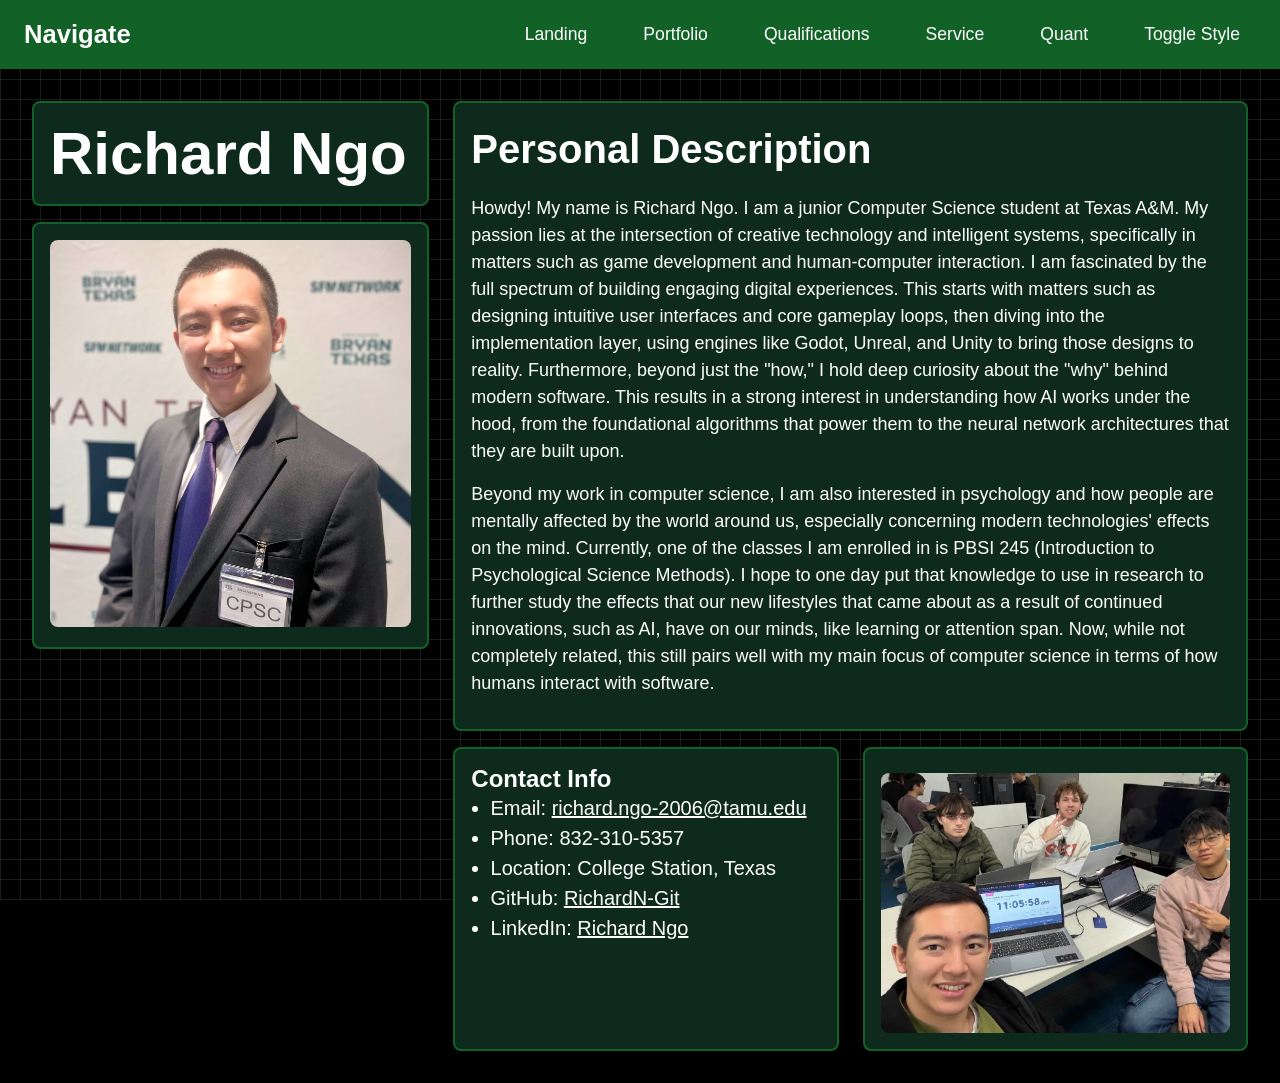
<file: index.html>
<!DOCTYPE html>
<html lang="en">

<head>
    <meta charset="UTF-8">
    <meta name="viewport" content="width=device-width, initial-scale=1.0">
    <link id="mainStyleSheet" rel="stylesheet" href="style1.css" />
    <title>Richard's Website</title>
    <script src="functions.js"></script>
</head>
    <body>
        
        <div class="square-background"></div>
          <nav class="navbar">
            <div class="nav-container">

                <!-- Site Name, considering logo in future -->
                <div class="logo">
                    Navigate
                </div>

                <!-- Hamburger Toggle -->
                <input type="checkbox" id="menu-toggle">
                <label for="menu-toggle" class="hamburger">
                    <span></span>
                    <span></span>
                    <span></span>
                </label>

                <!-- Links to the other pages -->
                <ul class="nav-links">
                    <li><a href="index.html">Landing</a></li>
                    <li><a href="portfolio.html">Portfolio</a></li>
                    <li><a href="qualifications.html">Qualifications</a></li>
                    <li><a href="service.html">Service</a></li>
                    <li><a href="performance.html">Quant</a></li>
                    <li>
                        <button class="style-toggle" onclick="toggleStyleSheet()">
                            Toggle Style
                        </button>
                    </li>
                </ul>

            </div>
        </nav>   
        
        

        <main class="home-container">
            <!-- Left column of boxes -->
            <div class="left-column">
                <!-- Top -->
                <div class="box name-box">
                    <h1>Richard Ngo</h1>
                </div>

                <!-- Middle -->
                <!-- Remember to grab a proper photo later -->
                <div class="box image-box">
                    <img src="images/SelfImage.jpg" alt="Richard Photo">
                </div>
                
                <!-- Bottom -->
                
            </div>

            <!-- Right column of boxes -->
            <div class="right-column">
                <div class="box description-box">
                    <h2>Personal Description</h2>
                    <p>
                        Howdy! My name is Richard Ngo. I am a junior Computer Science student at Texas A&M. My passion lies at the intersection of creative technology and intelligent systems, specifically in matters such as game development and human-computer interaction. I am fascinated by the full spectrum of building engaging digital experiences. This starts with matters such as designing intuitive user interfaces and core gameplay loops, then diving into the implementation layer, using engines like Godot, Unreal, and Unity to bring those designs to reality. Furthermore, beyond just the "how," I hold deep curiosity about the "why" behind modern software. This results in a strong interest in understanding how AI works under the hood, from the foundational algorithms that power them to the neural network architectures that they are built upon.
                    </p>
                    <p> 

                    </p>
                    <p> 
                        Beyond my work in computer science, I am also interested in psychology and how people are mentally affected by the world around us, especially concerning modern technologies' effects on the mind. Currently, one of the classes I am enrolled in is PBSI 245 (Introduction to Psychological Science Methods). I hope to one day put that knowledge to use in research to further study the effects that our new lifestyles that came about as a result of continued innovations, such as AI, have on our minds, like learning or attention span. Now, while not completely related, this still pairs well with my main focus of computer science in terms of how humans interact with software.
                    </p>
                </div>
                <div class="contact-image-row">
                    <div class="box contact-box">
                        <h2>Contact Info</h2>
                        <ul>
                            <li>Email: <a href="mailto:richard.ngo-2006@tamu.edu">richard.ngo-2006@tamu.edu</a></li>
                            <li>Phone: 832-310-5357</li>
                            <li>Location: College Station, Texas</li>
                            <li>GitHub: <a href="https://github.com/RichardN-Git">RichardN-Git</a></li>
                            <li>LinkedIn: <a href="https://www.linkedin.com/in/richard-ngo-782400357/">Richard Ngo</a></li>
                        </ul>
                    </div>
                    
                    <div class="box additional-image-box">
                        <img src="images/Group.jpg" alt="Group Image">
                    </div>
                </div>
            </div>
            </div>
        </main>   


        
    </body>
</html>
</file>
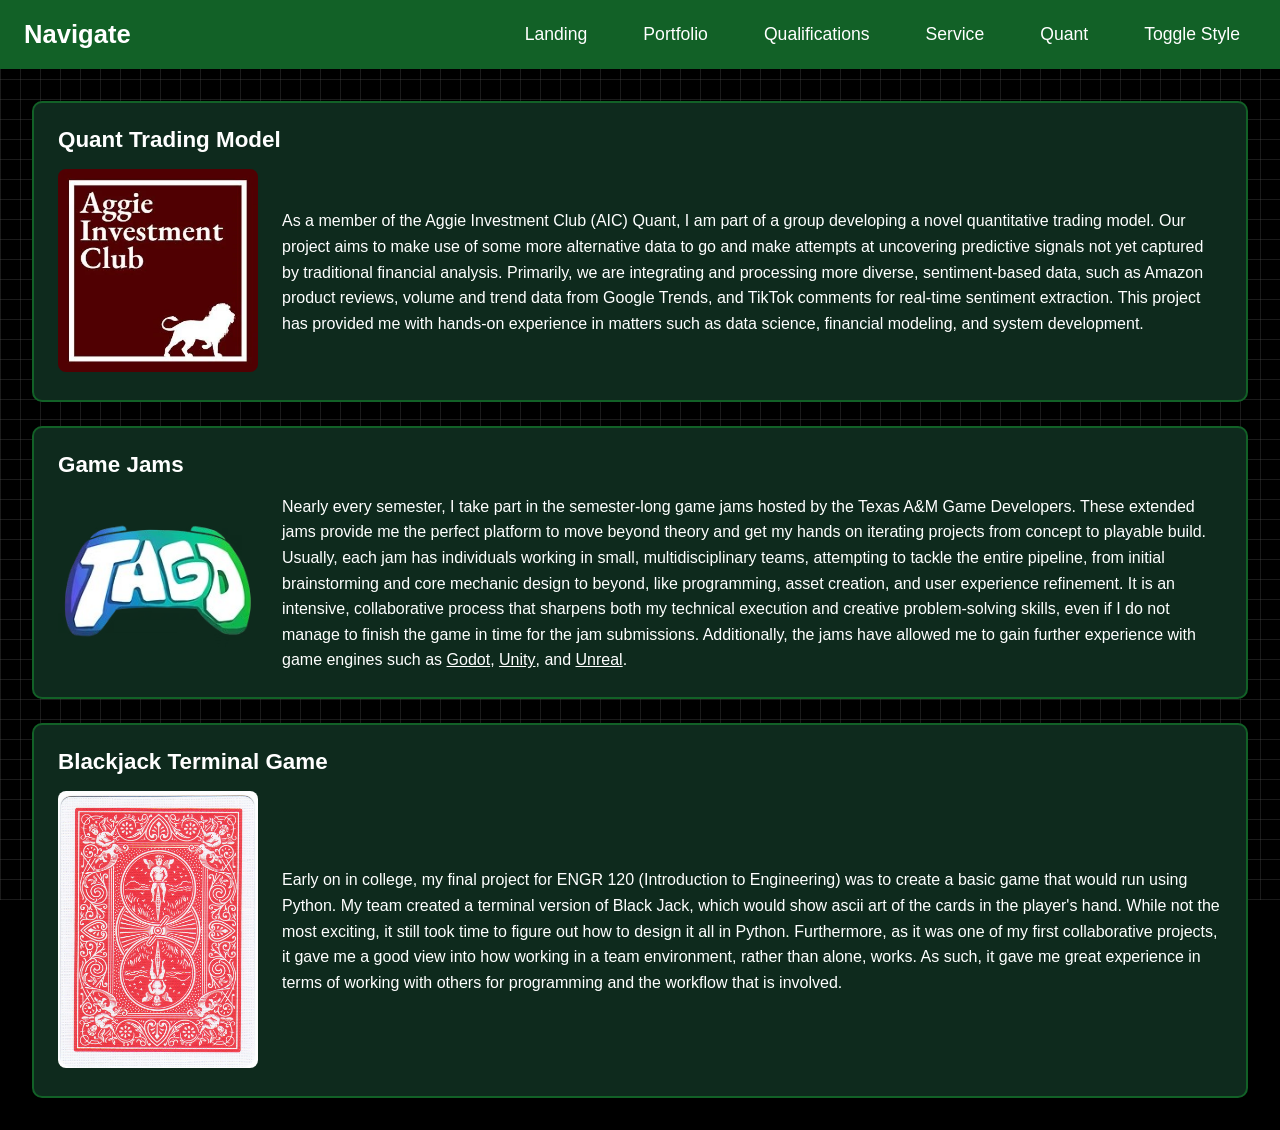
<file: portfolio.html>
<!DOCTYPE html>
<html lang="en">

<head>
    <meta charset="UTF-8">
    <meta name="viewport" content="width=device-width, initial-scale=1.0">
    <link id="mainStyleSheet" rel="stylesheet" href="style1.css" />
    <title>Richard's Website</title>
    <script src="functions.js"></script>
</head>
    <body>
        <div class="square-background"></div>
                  <nav class="navbar">
            <div class="nav-container">

                <!-- Site Name, considering logo in future -->
                <div class="logo">
                    Navigate
                </div>

                <!-- Hamburger Toggle -->
                <input type="checkbox" id="menu-toggle">
                <label for="menu-toggle" class="hamburger">
                    <span></span>
                    <span></span>
                    <span></span>
                </label>

                <!-- Links to the other pages -->
                <ul class="nav-links">
                    <li><a href="index.html">Landing</a></li>
                    <li><a href="portfolio.html">Portfolio</a></li>
                    <li><a href="qualifications.html">Qualifications</a></li>
                    <li><a href="service.html">Service</a></li>
                    <li><a href="performance.html">Quant</a></li>
                    <li>
                        <button class="style-toggle" onclick="toggleStyleSheet()">
                            Toggle Style
                        </button>
                    </li>
                </ul>

            </div>
        </nav>  



        <main class="projects-container">
            <!-- Project One -->
            <div class="project-box">
                <h2 class="project-title">Quant Trading Model</h2>
                <div class="project-content">
                    <a href="https://www.tamuaic.org">
                        <img src="images/aic_maroon_clipped_logo.jpg" alt="Project One Image">
                    </a>
                    <p>
                        As a member of the Aggie Investment Club (AIC) Quant, I am part of a group developing a novel quantitative trading model. 
                        Our project aims to make use of some more alternative data to go and make attempts at uncovering predictive signals not yet 
                        captured by traditional financial analysis. Primarily, we are integrating and processing more diverse, sentiment-based data, 
                        such as Amazon product reviews, volume and trend data from Google Trends, and TikTok comments for real-time sentiment extraction. 
                        This project has provided me with hands-on experience in matters such as data science, financial modeling, and system development.
                    </p>
                </div>
            </div>

            <!-- Project Two -->
            <div class="project-box">
                <h2 class="project-title">Game Jams</h2>
                <div class="project-content">
                    <a href="https://tagdigda.wixsite.com/gamedev">
                        <img src="images/TAGD Logo.png" alt="Project Two Image">
                    </a>
                    <p>
                        Nearly every semester, I take part in the semester-long game jams hosted by the Texas A&M Game Developers. These extended jams 
                        provide me the perfect platform to move beyond theory and get my hands on iterating projects from concept to playable build. 
                        Usually, each jam has individuals working in small, multidisciplinary teams, attempting to tackle the entire pipeline, from initial 
                        brainstorming and core mechanic design to beyond, like programming, asset creation, and user experience refinement. It is an intensive, 
                        collaborative process that sharpens both my technical execution and creative problem-solving skills, even if I do not manage to finish 
                        the game in time for the jam submissions. Additionally, the jams have allowed me to gain further experience with game engines such as 
                        <a href="https://godotengine.org">Godot</a>, <a href="https://unity.com">Unity</a>, and <a href="https://www.unrealengine.com/en-US">Unreal</a>.
                    </p>
                </div>
            </div>

            <!-- Project Three -->
            <div class="project-box">
                <h2 class="project-title">Blackjack Terminal Game</h2>
                <div class="project-content">
                    <a href="https://en.wikipedia.org/wiki/Blackjack">
                        <img src="images/BlackJack.jpg" alt="Project Three Image">
                    </a>
                    <p>
                        Early on in college, my final project for ENGR 120 (Introduction to Engineering) was to create a basic game that would run using Python. My team created a terminal version of Black Jack, which would show ascii art of the cards in the player's hand. While not the most exciting, it still took time to figure out how to design it all in Python. Furthermore, as it was one of my first collaborative projects, it gave me a good view into how working in a team environment, rather than alone, works. As such, it gave me great experience in terms of working with others for programming and the workflow that is involved.
                    </p>
                </div>
            </div>

        </main>
        
    </body>
</html>
</file>
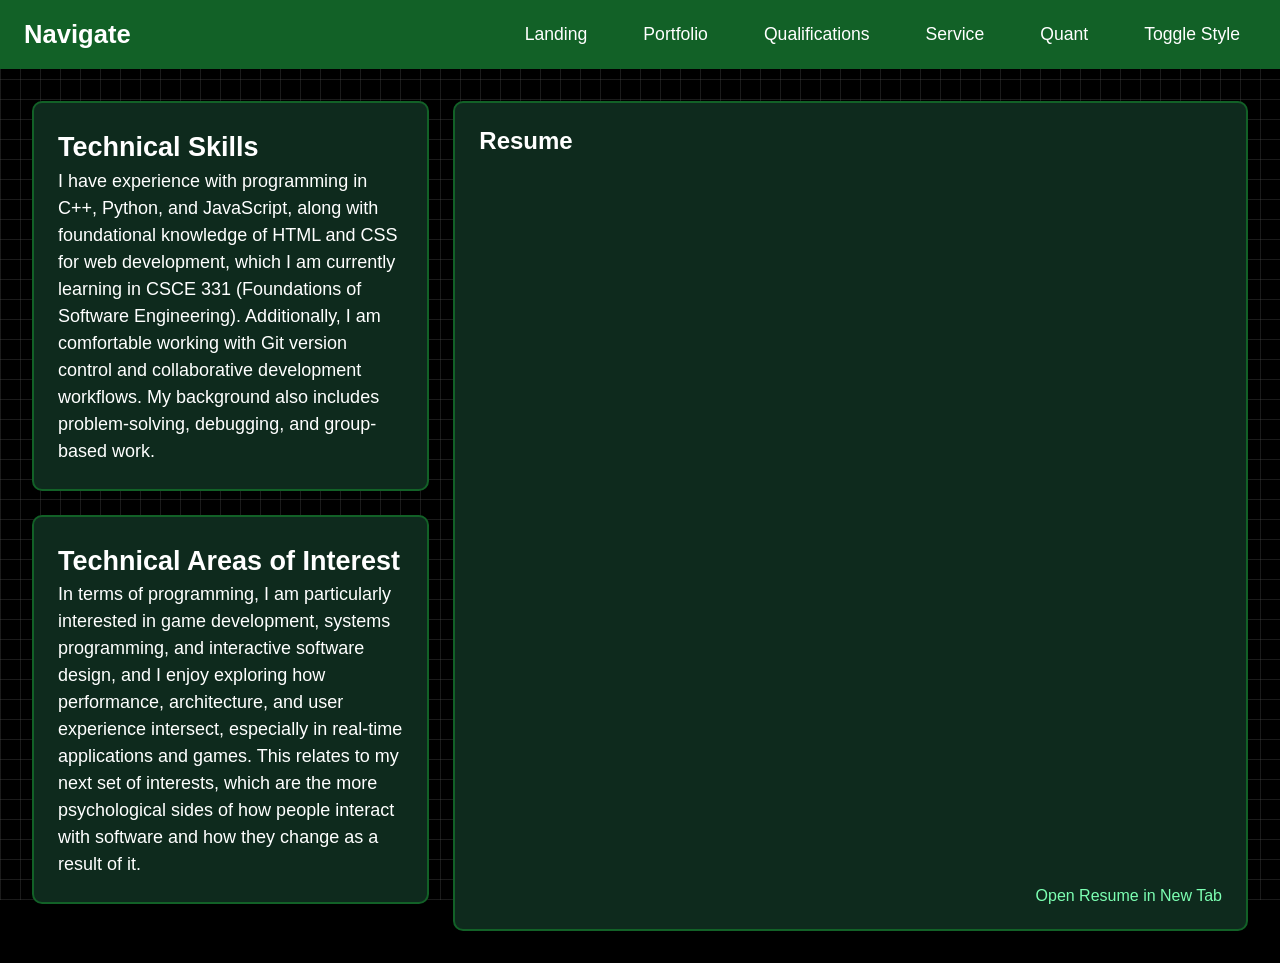
<file: qualifications.html>
<!DOCTYPE html>
<html lang="en">

<head>
    <meta charset="UTF-8">
    <meta name="viewport" content="width=device-width, initial-scale=1.0">
    <link id="mainStyleSheet" rel="stylesheet" href="style1.css" />
    <title>Richard's Website</title>
    <script src="functions.js"></script>
</head>
    <body>
        <div class="square-background"></div>
                  <nav class="navbar">
            <div class="nav-container">

                <!-- Site Name, considering logo in future -->
                <div class="logo">
                    Navigate
                </div>

                <!-- Hamburger Toggle -->
                <input type="checkbox" id="menu-toggle">
                <label for="menu-toggle" class="hamburger">
                    <span></span>
                    <span></span>
                    <span></span>
                </label>

                <!-- Links to the other pages -->
                <ul class="nav-links">
                    <li><a href="index.html">Landing</a></li>
                    <li><a href="portfolio.html">Portfolio</a></li>
                    <li><a href="qualifications.html">Qualifications</a></li>
                    <li><a href="service.html">Service</a></li>
                    <li><a href="performance.html">Quant</a></li>
                    <li>
                        <button class="style-toggle" onclick="toggleStyleSheet()">
                            Toggle Style
                        </button>
                    </li>
                </ul>

            </div>
        </nav>  



        <main class="qualifications-container">

            <!-- Left side -->
            <div class="qual-left">

                <div class="qual-box">
                    <h2>Technical Skills</h2>
                    <p> <!-- Rework these poorly made descriptions -->
                        I have experience with programming in C++, Python, and JavaScript, 
                        along with foundational knowledge of HTML and CSS for web development, 
                        which I am currently learning in CSCE 331 (Foundations of Software Engineering). 
                        Additionally, I am comfortable working with Git version control and collaborative 
                        development workflows. My background also includes problem-solving, debugging, 
                        and group-based work.
                    </p>
                </div>

                <div class="qual-box">
                    <h2>Technical Areas of Interest</h2>
                    <p>
                        In terms of programming, I am particularly interested in game development, systems programming, 
                        and interactive software design, and I enjoy exploring how performance, architecture, and user 
                        experience intersect, especially in real-time applications and games. This relates to my next 
                        set of interests, which are the more psychological sides of how people interact with software 
                        and how they change as a result of it.
                    </p>
                </div>

            </div>

            <!-- Right side -->
            <div class="qual-right">
                <div class="qual-box resume-box">
                    <h2>Resume</h2>

                    <!-- Embedded Google Drive PDF -->
                    <!-- Set up resume and replace "FILE_ID" -->
                    <iframe
                        src="https://drive.google.com/file/d/1UkcXMq6fV1erGdFJdDXGnYiN-Bd61fi6/preview"
                        width="100%"
                        height="700"
                        allow="autoplay">
                    </iframe>

                    <p class="resume-note">
                        <a href="https://drive.google.com/file/d/1cWffLiBLVMiVuiKzrEpUfl8KvLlpKbSp/view" target="_blank">
                            Open Resume in New Tab
                        </a>
                    </p>
                </div>
            </div>

        </main>
        
    </body>
</html>
</file>
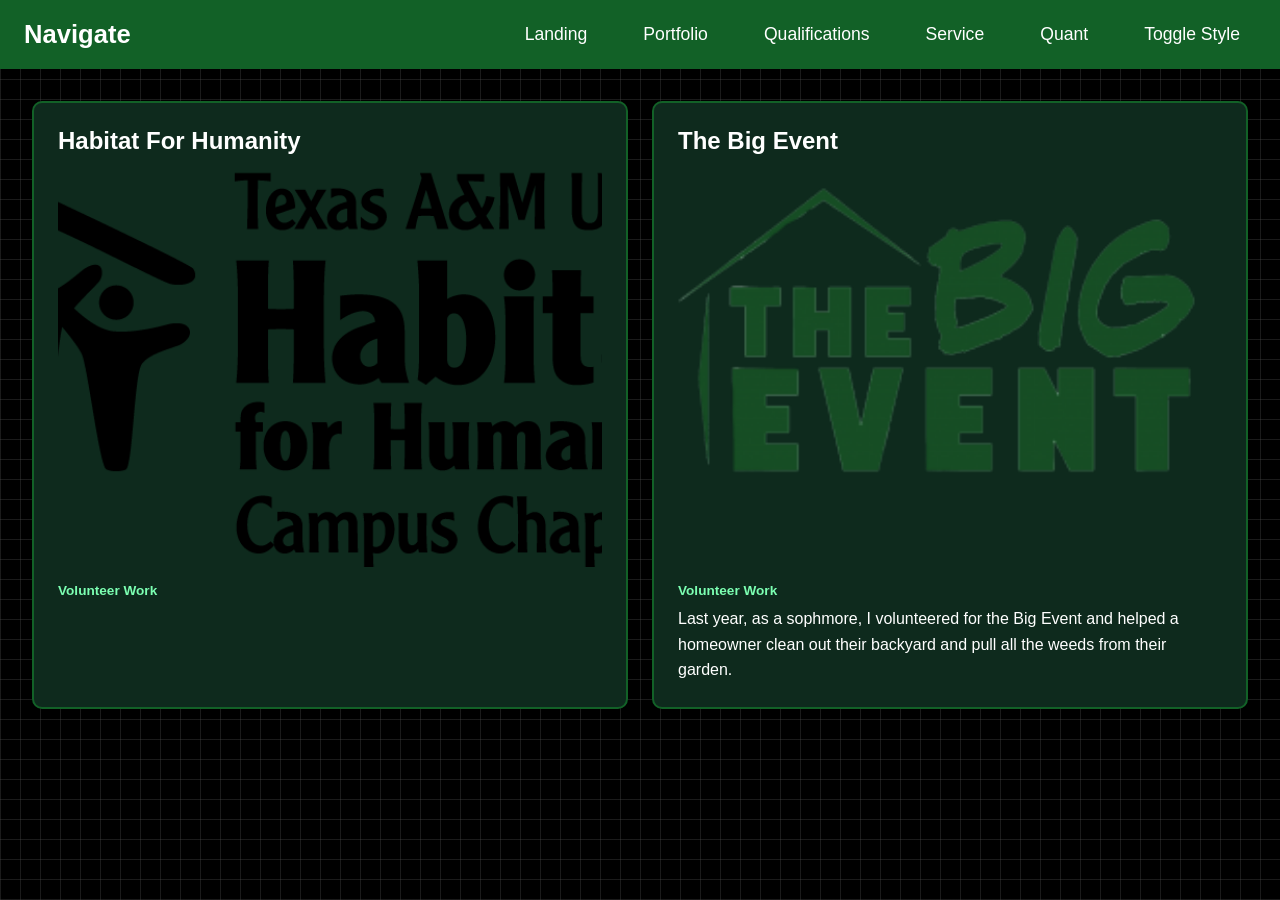
<file: service.html>
<!DOCTYPE html>
<html lang="en">

<head>
    <meta charset="UTF-8">
    <meta name="viewport" content="width=device-width, initial-scale=1.0">
    <link id="mainStyleSheet" rel="stylesheet" href="style1.css" />
    <title>Richard's Website</title>
    <script src="functions.js"></script>
</head>
    <body>
        <div class="square-background"></div>
                  <nav class="navbar">
            <div class="nav-container">

                <!-- Site Name, considering logo in future -->
                <div class="logo">
                    Navigate
                </div>

                <!-- Hamburger Toggle -->
                <input type="checkbox" id="menu-toggle">
                <label for="menu-toggle" class="hamburger">
                    <span></span>
                    <span></span>
                    <span></span>
                </label>

                <!-- Links to the other pages -->
                <ul class="nav-links">
                    <li><a href="index.html">Landing</a></li>
                    <li><a href="portfolio.html">Portfolio</a></li>
                    <li><a href="qualifications.html">Qualifications</a></li>
                    <li><a href="service.html">Service</a></li>
                    <li><a href="performance.html">Quant</a></li>
                    <li>
                        <button class="style-toggle" onclick="toggleStyleSheet()">
                            Toggle Style
                        </button>
                    </li>
                </ul>

            </div>
        </nav>  


        <main class="service-container">

            <div class="service-box">
                <h2>Habitat For Humanity</h2>
                <a href="https://www.aggielandhabitat.org">
                    <img src="images/HabitatForHumanity.jpg" alt="Community Volunteering">
                </a>
                <span class="service-tag">Volunteer Work</span>
                <p>
                    
                </p>
            </div>

            <div class="service-box">
                <h2>The Big Event</h2>
                <a href="https://bigevent.tamu.edu">
                    <img src="images/TheBigEvent.jpg" alt="Community Volunteering">
                </a>
                <span class="service-tag">Volunteer Work</span>
                <p>
                    Last year, as a sophmore, I volunteered for the Big Event and helped a homeowner clean out their backyard and pull all the weeds
                    from their garden.
                </p>
            </div>
        </main>
        
    </body>
</html>
</file>
<file: style1.css>
/* Reset for styling */
* {
    margin: 0;
    padding: 0;
    box-sizing: border-box;
}

/* Fonts */
body {
    font-family: Arial, Helvetica, sans-serif;
    background-color: #000000;
    /*background-color: #351223;*/
}

/* The Navbar itself */
.navbar {
    /*background-color: #123524;*/
    background-color: #126127;
    padding: 1.25rem 1.5rem;
}

.nav-container {
    display: flex;
    align-items: center;
    justify-content: space-between;
}

/* Called "Logo", just my name for now */
.logo {
    color: #fff;
    font-size: 1.6rem;
    font-weight: bold;
}

/* Navigation Links */
.nav-links {
    list-style: none;
    display: flex;
    gap: 1.5rem;
}

.nav-links a {
    color: #fff;
    text-decoration: none;
    font-size: 1.1rem;
    padding: 0.5rem 1rem;
    border-radius: 4px;
    transition: background-color 0.3s ease;
}

/* Make the text do things when hovered */
.nav-links a:hover {
    background-color: #00a600;
    text-decoration: none;
    color: #fff;
}

/* Hamburger */
.hamburger {
    display: none;
    flex-direction: column;
    cursor: pointer;
}

.hamburger span {
    background: white;
    height: 3px;
    width: 25px;
    margin: 4px 0;
}

/* Hide checkbox */
#menu-toggle {
    display: none;
}

/* Responsive, make the hamburger menu */
@media (max-width: 768px) {

    .hamburger {
        display: flex;
    }

    .nav-links {
        position: absolute;
        top: 60px;
        left: 0;
        width: 100%;
        background-color: #126127;
        flex-direction: column;
        align-items: center;
        display: none;
        padding: 1rem 0;
    }

    .nav-links li {
        margin: 0.25rem 0;
        width: 90%;
        text-align: center;
    }

    .nav-links a {
        display: block;
        padding: 0.75rem;
        width: 100%;
    }

    /* Show the menu when the user toggles this */
    #menu-toggle:checked + .hamburger + .nav-links {
        display: flex;
    }
}

/* ----------------  Landing Page Things  ----------------*/

/* The page container */
.home-container {
    display: flex;
    gap: 1.5rem;       /* Gap between columns, change for future adjustments */
    padding: 2rem;
}

/* Left Column, three boxes */
.left-column {
    display: flex;
    flex-direction: column;
    gap: 1rem;
    flex: 1;
}

/* Right Column, one larger box for my description */
.right-column {
    flex: 2;           /* Keep this larger than the flex of the left-column */
}

/* General box styling */
.box {
    /* #0E2A1D; #126127; #00a600 */
    /* #97202c; #f4f4f4; More of a light mode color scheme*/ 
    background-color: #0E2A1D;;
    color: #fff;
    padding: 1rem;
    border-radius: 8px;
    /*box-shadow: 0 2px 6px rgba(18,97,39,1);*/
    border: 2px solid #126127;
}

.box h1 {
    font-size: 60px;
}

/* Box for image */
.image-box img {
    width: 100%;
    border-radius: 8px;
    object-fit: cover;
}

/* Box for contact things */
.contact-box ul {
    list-style: disc;
    padding-left: 1.2rem;
}

.contact-box a {
    color: #fff;
    font-size: 1rem;
}

.contact-box a:hover {
    color: #00a600;
}

/* Box for description */
.description-box p {
    line-height: 1.5;
    font-size: 18px;
    margin-bottom: 1rem;
}

.description-box h2 {
    line-height: 1.5;
    font-size: 40px;
    margin-bottom: 1rem;
}


/* Responsive, stack columns on small screens (testing with sideways monitor) */
@media (max-width: 768px) {
    .home-container {
        flex-direction: column;
    }
}

/* -------- Extra Landing -------- */

.contact-image-row {
    display: flex;
    gap: 1.5rem;
    margin-top: 1rem;
    width: 100%;
}

.contact-image-row ul {
    line-height: 1.5;
    font-size: 20px;
    margin-bottom: 1rem;
}

.contact-image-row a {
    line-height: 1.5;
    font-size: 20px;
    margin-bottom: 1rem;
}

.contact-image-row .contact-box {
    flex: 1;
}

/* Additional image box in the contact-image-row */
.contact-image-row .additional-image-box {
    flex: 1;
    display: flex;
    flex-direction: column;
}

.additional-image-box img {
    width: 100%;
    height: 260px;
    object-fit: cover;
    border-radius: 8px;
    margin-top: 0.5rem;
}

/* -------- Projects Section -------- */

.projects-container {
    padding: 2rem;
    display: flex;
    flex-direction: column;
    gap: 1.5rem;
}

/* Each of the long boxes */
.project-box {
    background-color: #0E2A1D;
    border: 2px solid #126127;
    border-radius: 10px;
    padding: 1.5rem;
    color: white;
}

.project-box a {
    color: #fff;
    font-size: 1rem;
}

/* Make the text do things when hovered */
.project-box a:hover {
    color: #00a600;
}

/* Title at the top of the box it is for */
.project-title {
    margin-bottom: 1rem;
    font-size: 1.4rem;
}

/* The image and text layout */
.project-content {
    display: flex;
    gap: 1.5rem;
    align-items: center;
}

/* Should keep the image on the left */
.project-content img {
    width: 200px;
    height: auto;
    border-radius: 8px;
    object-fit: cover;
}

/* Text goes to the right */
.project-content p {
    line-height: 1.6;
    flex: 1;
}

/* Responsive, stack image on top for small screens (testing with sideways monitor) */
@media (max-width: 768px) {
    .project-content {
        flex-direction: column;
        text-align: center;
    }

    .project-content img {
        width: 100%;
        max-width: 300px;
    }
}

/* -------- Qualifications Section -------- */

.qualifications-container {
    display: flex;
    gap: 1.5rem;
    padding: 2rem;
}

/* Left column */
.qual-left {
    display: flex;
    flex-direction: column;
    gap: 1.5rem;
    flex: 1;
    line-height: 1.5;
    font-size: 18px;
    margin-bottom: 1rem;
}

/* Right column */
.qual-right {
    flex: 2;
}

/* Box styling for both */
.qual-box {
    background-color: #0E2A1D;
    border: 2px solid #126127;
    border-radius: 10px;
    padding: 1.5rem;
    color: white;
}

/* Resume box teansy tweaks */
.resume-box iframe {
    border: none;
    border-radius: 8px;
    margin-top: 1rem;
}

/* This is meant for the link to the resume as a whole */
.resume-note {
    margin-top: 0.75rem;
    text-align: right;
}

.resume-note a {
    color: #7CFFB2;
    text-decoration: none;
}

.resume-note a:hover {
    text-decoration: underline;
}

/* Responsive layout, stacks it all up for small screens (testing with sideways monitor) */
@media (max-width: 768px) {
    .qualifications-container {
        flex-direction: column;
    }
}

/* -------- Service Page -------- */

.service-container {
    display: flex;
    gap: 1.5rem;
    padding: 2rem;
}

/* The individual service box */
.service-box {
    background-color: #0E2A1D;
    border: 2px solid #126127;
    border-radius: 10px;
    padding: 1.5rem;
    color: white;
    flex: 1;
    display: flex;
    flex-direction: column;
}

/* The images */
.service-box img {
    width: 100%;
    height: 400px;
    object-fit: cover;
    border-radius: 8px;
    margin: 0.75rem 0;
}

/* Modifier tag below image */
.service-tag {
    font-size: 0.85rem;
    color: #7CFFB2;
    font-weight: bold;
    margin-bottom: 0.5rem;
}

/* Description of service itself */
.service-box p {
    line-height: 1.6;
    margin-top: auto;
}

/* Responsive, stack on smaller screens for small screens (testing with sideways monitor) */
@media (max-width: 768px) {
    .service-container {
        flex-direction: column;
    }
}

/* -------- Fancy Square Grid That Moves -------- */

.square-background {
    position: fixed;
    top: 0;
    left: 0;
    /* vh and vw should make it scale to the screen, not sure how to make the pattern repeat perfectly, look below for more */
    width: 100vw;
    height: 100vh;
    z-index: -1;
    background-color: #000;
    /* Line-based square grid */
    /* NOTE: This does not perfectly repeat, different resolutions cause different issues in the pattern. */
    /*       Try to find a solution to this later, not all that important as of right now. */
    background-image:
        repeating-linear-gradient(
            0deg,
            rgba(76, 76, 76, 0.35) 0,
            rgba(76, 76, 76, 0.35) 1px,
            transparent 1px,
            transparent 20px
        ),
        /* The second transparent numbers determine square size, mess with values to get a good look later */
        repeating-linear-gradient(
            90deg,
            rgba(76, 76, 76, 0.35) 0,
            rgba(76, 76, 76, 0.35) 1px,
            transparent 1px,
            transparent 20px
        );
    /* The time here is for how fast it moves, originally had it at 180s. Decided that was too slow. */
    animation: squareMove 50s linear infinite;
}
/* Moves Diagonally Up-Left */
@keyframes squareMove {
    from {
        background-position: 0 0, 0 0;
    }
    to {
        background-position: -1000px -1000px, -1000px -1000px;
    }
}

/* -------- Layout Control Stuff -------- */
.left-nav-layout main {
    margin-left: 250px;
    padding: 2rem;
    min-height: 100vh;
}

.top-nav-layout main {
    margin-left: 0;
    padding: 0;
}

/* Ensure square background adjusts for left nav */
.left-nav-layout .square-background {
    left: 250px;
    width: calc(100vw - 250px);
}

.top-nav-layout .square-background {
    left: 0;
    width: 100vw;
}

/* -------- Style Button -------- */
.style-toggle {
    background: none;
    border: none;
    color: #fff;
    text-decoration: none;
    font-size: 1.1rem;
    /* If I make this taller, it shifts the other links up, not sure how to fix */
    padding: 0rem 1rem;
    border-radius: 4px;
    cursor: pointer;
    transition: background-color 0.3s ease;
    font-family: Arial, Helvetica, sans-serif;
}

.style-toggle:hover {
    background-color: #00a600;
    text-decoration: none;
    color: #fff;
}

@media (max-width: 768px) {
    .style-toggle {
        display: block;
        padding: 0.75rem;
        width: 100%;
        text-align: center;
    }
}

/* -------- Transition Effects -------- */
.transition-overlay {
    position: fixed;
    top: 0;
    left: 0;
    width: 100%;
    height: 100%;
    z-index: 9999;
    pointer-events: none;
    opacity: 0;
    transition: opacity 0.5s ease;
}

.transition-overlay.active {
    opacity: 1;
}

.transition-overlay.fade-out {
    opacity: 0;
}

/* Style 1 to Style 2 transition */
.transition-overlay.style1-to-style2 {
    background-color: #f4f4f4;
}

.transition-overlay.style1-to-style2::before {
    content: '';
    position: absolute;
    top: 0;
    left: 100%;
    width: 250px;
    height: 100vh;
    background-color: #97202c;
    transform: translateX(-200%);
    transition: left .4s ease;
}

.transition-overlay.style1-to-style2.active::before {
    left: 0; /* Slide all the way to the left edge */
}

/* Style 2 to Style 1 transition */
.transition-overlay.style2-to-style1 {
    background-color: #000000;
}

.transition-overlay.style2-to-style1::before {
    content: '';
    position: absolute;
    top: 100%;
    left: 0;
    width: 100%;
    height: 70px;
    background-color: #126127;
    transition: top .4s ease;
}

.transition-overlay.style2-to-style1.active::before {
    top: 0; /* Slide all the way up to the top */
}
</file>
